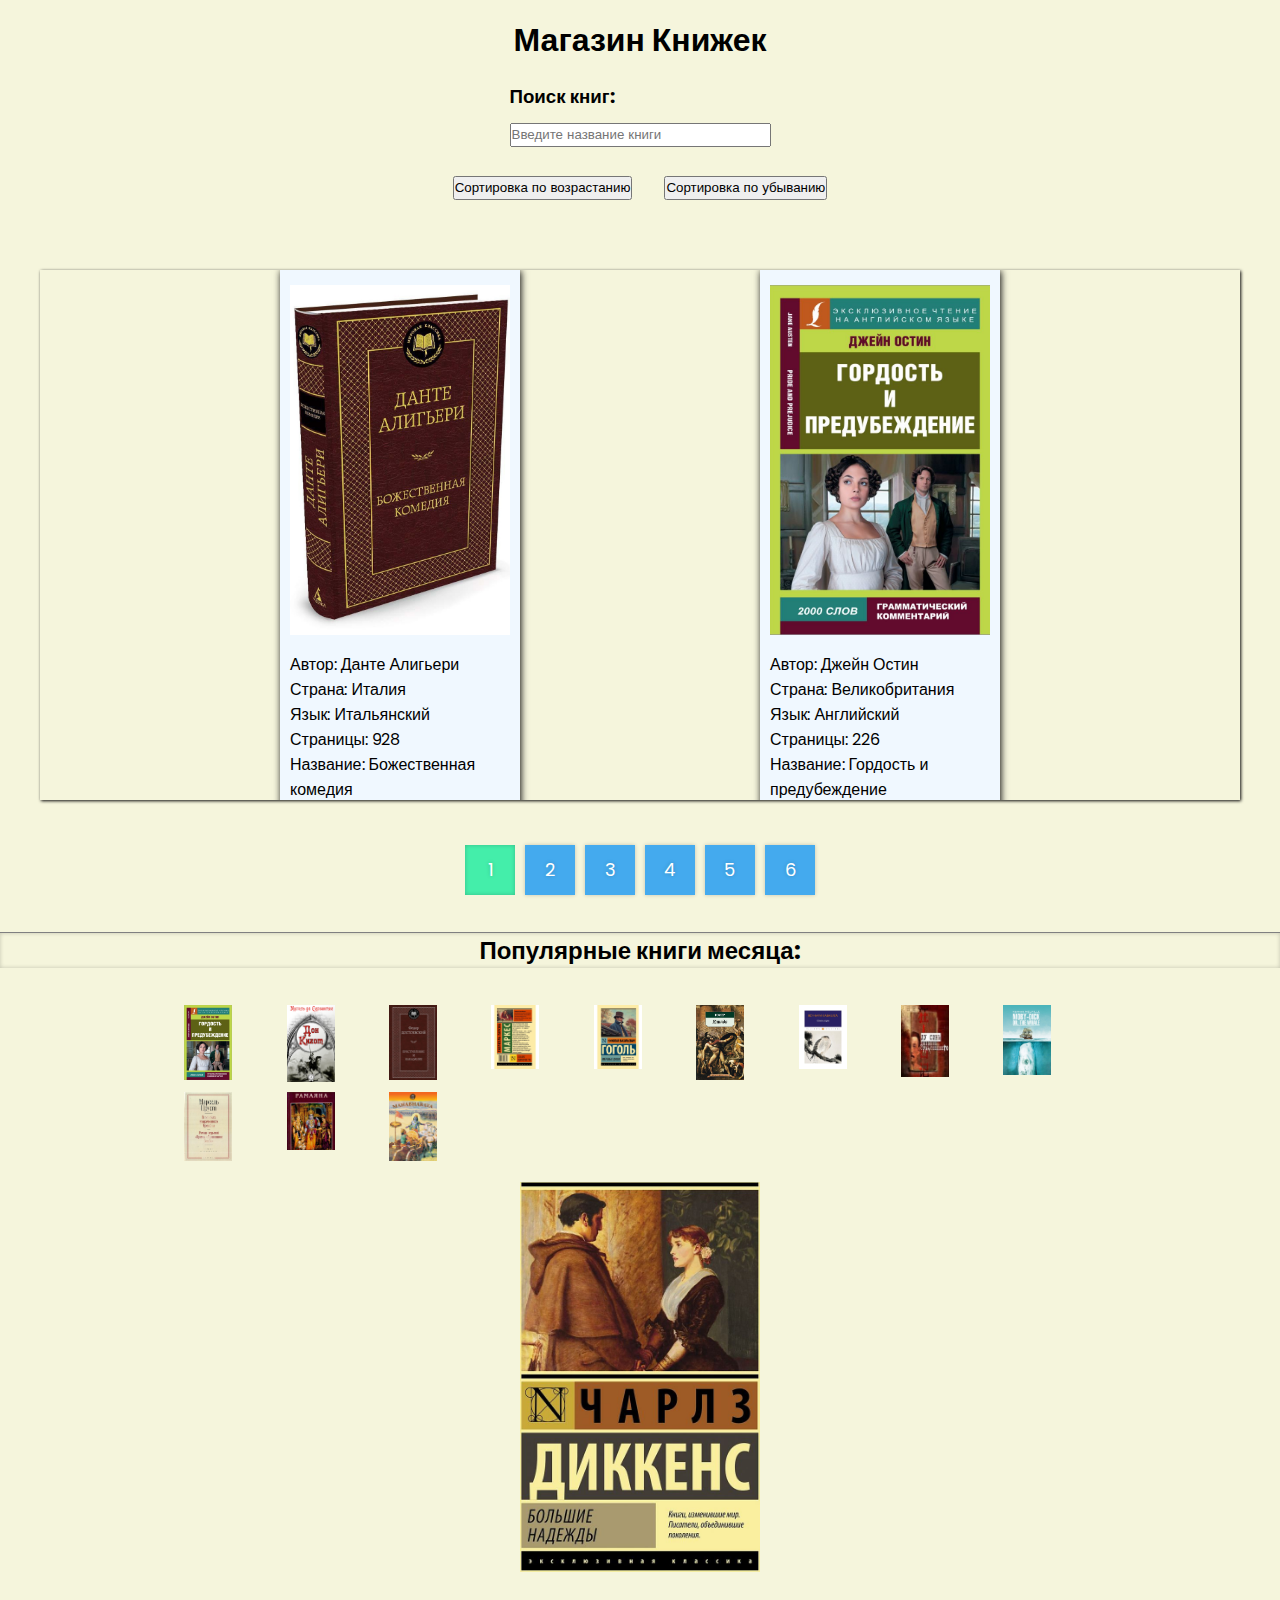
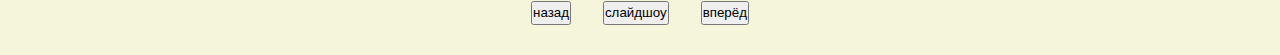
<file: index.html>
<!DOCTYPE html>
<html lang="ru">
<head>
    <meta charset="UTF-8">
    <meta http-equiv="X-UA-Compatible" content="IE=edge">
    <meta name="viewport" content="width=device-width, initial-scale=1.0">
    <title>Document</title>
    <link rel="stylesheet" href="style/styleGeneral.css">
    <link rel="stylesheet" href="style/styleModal.css">
    <link rel="stylesheet" href="style/styleFirstTask.css">
    <link rel="stylesheet" href="style/stylePagination.css">
    <link rel="stylesheet" href="style/styleSlider.css">


</head>
<body>
    
    <div class="modal">
        <div class="modal__main">
            <h2 class="modal__title">Modal Window</h2>
        
            <div class="modal__container">
                <p>Lorem ipsum dolor sit amet consectetur adipisicing elit. Dolore asperiores ullam quod nobis quis delectus sequi aliquid velit. Aperiam accusamus vitae assumenda labore et in soluta est doloremque vel voluptas!<br></p>
                <p>Lorem ipsum dolor sit, amet consectetur adipisicing elit. Ratione obcaecati alias distinctio eum corporis rerum cum. Nesciunt ullam iure error impedit odio, soluta, placeat inventore temporibus vel quisquam, qui nihil! Quaerat dignissimos odio quisquam facere, molestias ratione? Hic non nulla dolor est ipsa odit ab, ducimus quos deleniti quidem ipsum?</p>
            </div>

            <button class="modal__close">&#10006</button>
        </div>
    </div>

    <div class="sortBtnDiv">
        <button class="increase" id="butOne">Сортировка по возрастанию</button>
        <button class="iescending" id="butTwo">Сортировка по убыванию</button>
    </div>
    

    <script src="js/JSON_file.js"></script>
    <script src="js/js.js"></script>
    <script src="js/slider.js"></script>
    <script src="js/searchNew.js"></script>
    <script src="js/sortIncrease.js"></script>
    <script src="js/sortDescending.js"></script>
    <script src="js/paginationBooksNew.js"></script>
    <script src="js/modalWindow.js"></script>




</body>
</html>
</file>
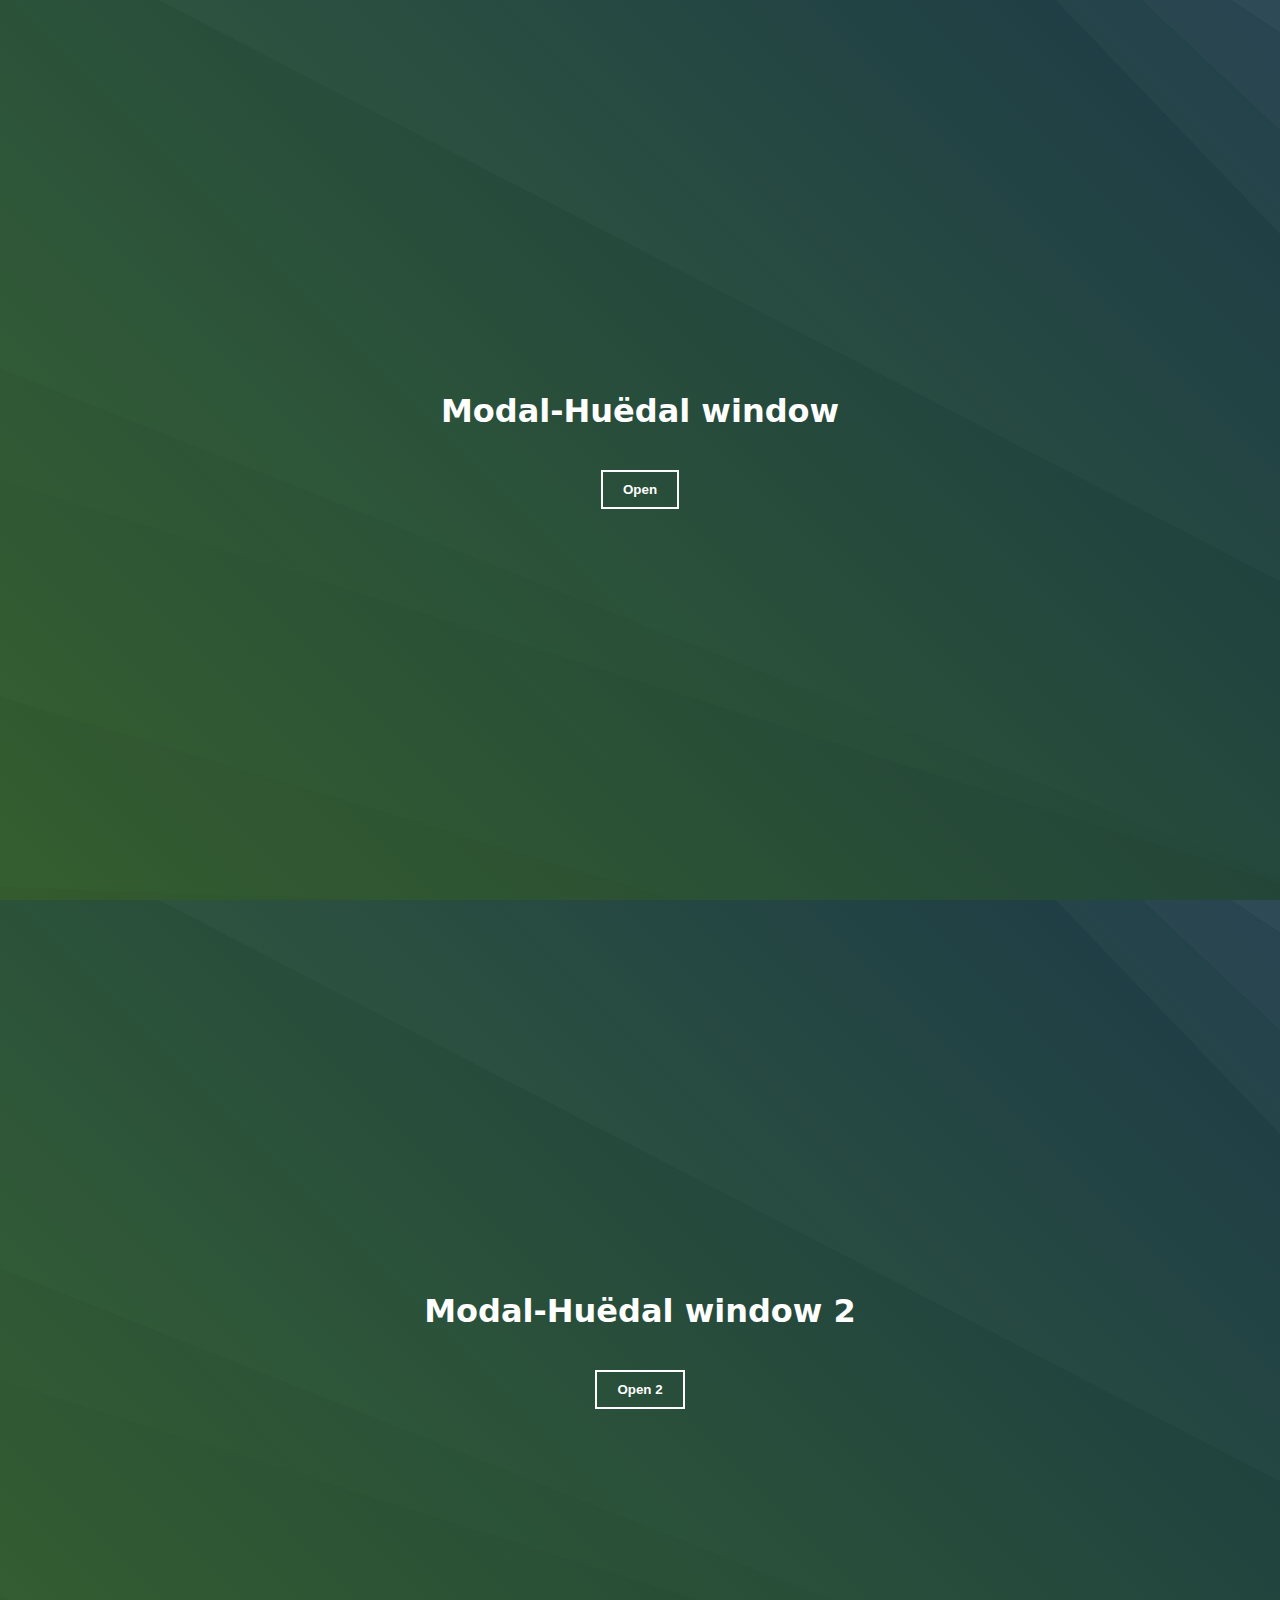
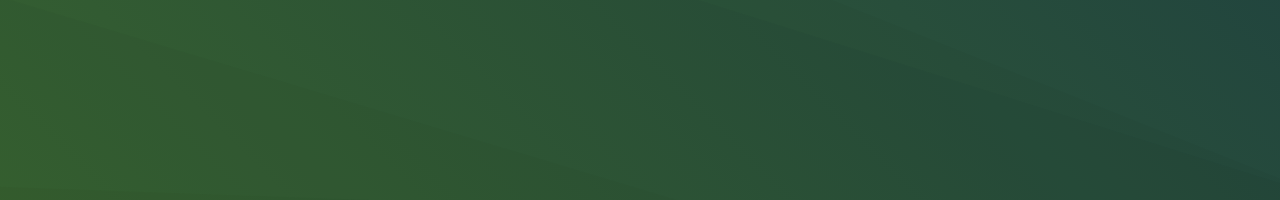
<file: Модальное окно/innerModalWindow.html>
<!DOCTYPE html>
<html lang="ru">
<head>
    <meta charset="UTF-8">
    <meta http-equiv="X-UA-Compatible" content="IE=edge">
    <meta name="viewport" content="width=device-width, initial-scale=1.0">
    <title>Document</title>
    <link rel="stylesheet" href="stylemodal.css">
    <script src="scriptModal.js" defer></script>
</head>
<body>

    <section class="section">
        <h1 class="section__title">Modal-Huёdal window</h1>
        <button class="section__button section__button1">Open</button>
    </section>


    <section class="section">
        <h1 class="section__title">Modal-Huёdal window 2</h1>
        <button class="section__button section__button2">Open 2</button>
    </section>


    <div class="modal modal1">
        <div class="modal__main">
            <h2 class="modal__title">Модальное хуйкно</h2>
            
            <div class="modal__container">
            <p>Я ебу собак. Всегда готов. Трахнуть сразу несколько котооооов. Да, я зоофил, не говорииии. Лучше мне собачку подари!</p>
            </div>

            <button class="modal__close">&#10006</button>
        </div>    
    </div>


    <div class="modal modal2">
        <div class="modal__main">
            <h2 class="modal__title">Модальное хуйкно 2</h2>
            
            <div class="modal__container">
            <p>Я ебу собак. Всегда готов. Трахнуть сразу несколько котооооов. Да, я зоофил, не говорииии. Лучше мне собачку подари!</p>
            </div>

            <button class="modal__close">&#10006</button>
        </div>    
    </div>


    
<!--<script src="js/modalWin.js"></script>
    <script src="js/JSON.js"></script>
    <script src="js/js.js"></script>
    <script src="js/search.js"></script>
    <script src="js/sortIncrease.js"></script>
    <script src="js/sortDescending.js"></script> -->
    
      <!-- 1  <button class="increase" id="butOne">Сортировка по возрастанию</button>
    <button class="iescending" id="butTwo">Сортировка по убыванию</button> -->

    <!-- 2 <div class="btn">
        <a href="#" id="open_pop-up">Modal</a>
    </div> -->

    <!-- 3 <div class="pop_up" id="pop_up">
        <div class="pop_up_container">
            <div class="pop_up_body" id="pop_up_body">
            <p>Lorem ipsum dolor sit amet consectetur adipisicing elit. Inventore porro omnis enim sapiente ipsam excepturi sed quidem, ducimus doloremque ad laborum, perferendis velit officiis ipsum fugit eos beatae.</p>
                <div class="pop_up_close" id="pop_up_close">&#10006
                </div>
            </div>
        </div>  
    </div> -->
    
</body>
</html>
</file>
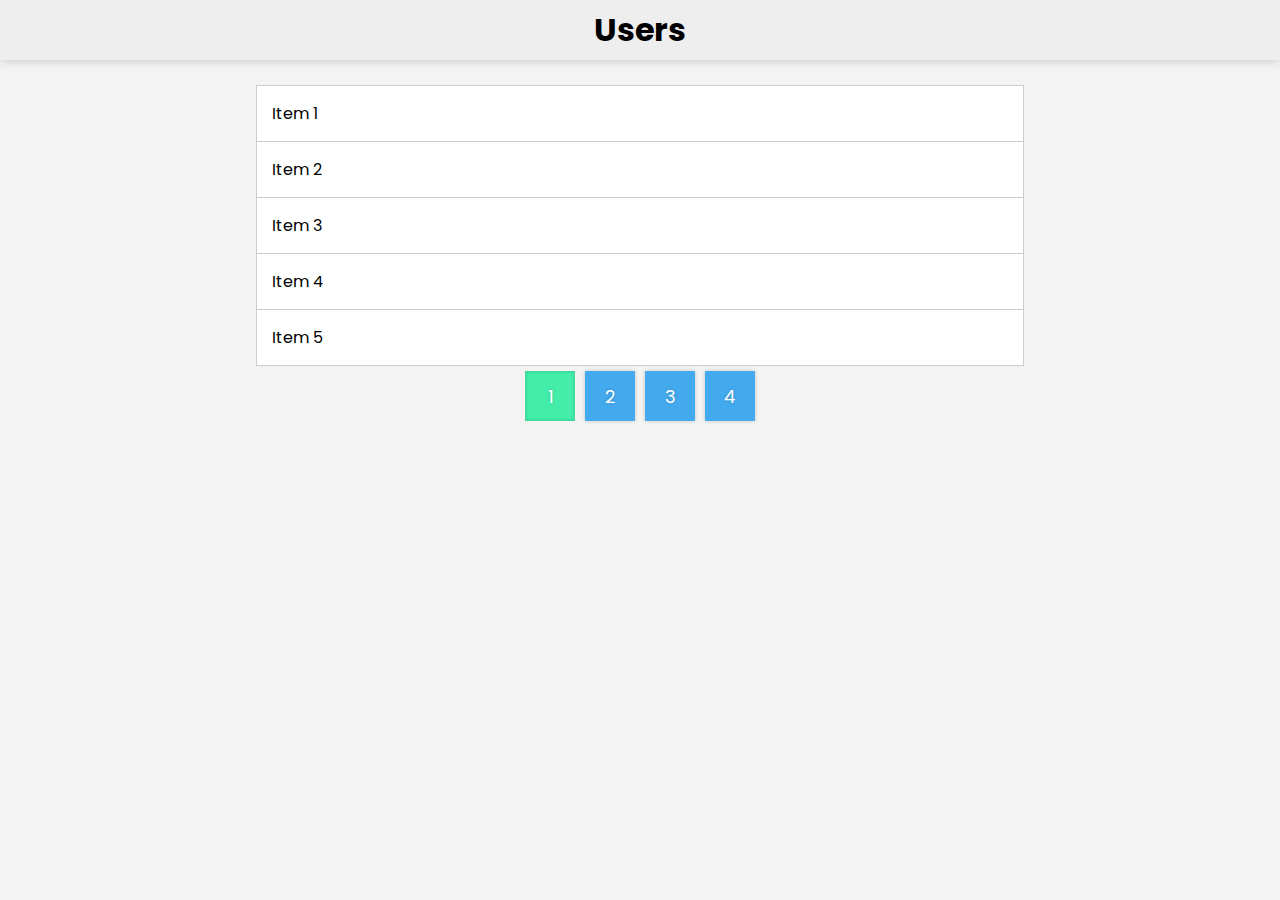
<file: Пагинация/indexPagination.html>
<!DOCTYPE html>
<html lang="en">
<head>
    <meta charset="UTF-8" />
    <!-- <meta http-equiv="X-UA-Compatible" content="IE-edge" />  -->
    <meta name="viewport" content="width=device-width, initial-scale=1.0">
    <title>Pagination</title>
    <link rel="stylesheet" href="stylePagination.css">
    <!-- FontAwesome CDN -->
    <!-- <link rel="stylesheet" href="https://cdnjs.cloudflare.com/ajax/libs/font-awesome/6.2.1/css/all.min.css" /> -->
</head>
<body>
    <header>
        <h1>Users</h1>
    </header>
    <main>
        <div class="list" id="list"></div>
        <div class="pagenumbers" id="pagination"></div>
    </main>


    <script src="Pagination.js"></script>









      <!-- <div class="container">
        <button class="button">
            <i class="fa-solid fa-angels-left"></i>
        </button>
        <button class="button">
            <i class="fa-solid fa-angel-left"></i>
        </button>
    </div> -->
</body>
</html>
</file>
<file: style/styleGeneral.css>
/* Общее */
@import url('https://fonts.googleapis.com/css2?family=Poppins:wght@100;400&family=Roboto&display=swap');
* {
    margin: 0px;
    padding: 0px;
    font-family: "Poppins", sans-serif;
}

body{
    background-color:beige;
    
}

header {
    /* margin: auto; */
    display: flex;
    justify-content:center;
}

.nav{
    display:flex;
    flex-direction: column;
    /* justify-content: center; */
    align-items: center;
}

.nameSearch{
    margin:2px 0px 10px 0px;
}









/* всякое запасное */

/* @font-face {
    font-family: "Roboto my";
    src: url("../fonts/Roboto-Regular.ttf");
} */

/* .books.hide {
    display: none;
} */

/* .increase-book{
    display: grid;
    grid-template-columns: repeat(4, 12%);
    justify-content: space-evenly;
    row-gap: 50px;
} */

/* .increase-book {
    display: flex;
    justify-content: stretch;
    box-shadow: 1px 1px 5px rgb(11, 10, 10);
} */


/* @import url('https://fonts.googleapis.com/css2?family=Poppins:wght@100;400&family=Roboto&display=swap');
*{
    margin: 0;
    padding: 0;
    box-sizing: border-box;
    font-family: "Poppins", sans-serif;
}

body{
    background: #F3F3F3;
}

header{
    display: flex;
    justify-content: center;
    align-items: center;
    height: 60px;
    background-color: #EEE;
    box-shadow: 0px 0px 10px rgba(0, 0, 0, 0.2);
} */

/* .list, .pagenumbers{
    display: flex;
    flex-direction: column;
    align-items: center;
} */
</file>
<file: style/styleModal.css>
/* Модальное окно */

.btn {
    background-color: transparent;
    border: 2px solid white;
    color: white;
    font-weight: 700;
    padding: 10px 20px;
    cursor: pointer;
    outline: 2px solid transparent;
    outline-offset: 3px;
    transition: background-color .2s ease-in-out, color .2s ease-in-out;
  }
  
  .btn:hover {
    background-color: #fff;
    color: #000;
  }
  
  .btn:focus-visible {
    outline-color: yellow;
  }

.modal{
    position:fixed;
    inset:0;           /*https://developer.mozilla.org/ru/docs/Web/CSS/inset*/
    background-color: rgba(0, 0, 0, 0.5);   /*последний параметр - прозрачность*/
    /* display: flex; */
    cursor:pointer;
    overflow-y: auto;
    padding: 30px;
    display: none;
    /* 
    writing-mode: vertical-lr; 
    opacity: 0.5;
    */
    }
    
    .modal__main{
        position:relative;
        max-width: 600px;
        margin:auto;
        background-color: azure;
        color: #000;
        border-radius: 16px;
        padding: 30px;
        cursor: default;
    
    }
    
    .modal__title{
        margin-bottom: 30px;
    }
    
    .modal__close{
        background-color:transparent;
        border:none;
        cursor:pointer;
        font-size: 22px;
        position: absolute;
        top: 10px;
        right:10px;
        outline:1px solid transparent;
        outline-offset: 3px;
        transition: outline-color .15s ease-in-out;
        border-radius: 3px;
        padding: 0;
        text-align: center;
        display: block;
        width: 30px;
        height: 30px;
    
    }
    
    .modal__close:focus-visible{
    outline-color: green;
    }
</file>
<file: style/styleFirstTask.css>
/* Задание 1 */
.name{
    margin: auto;
    margin-top: 1rem;
    margin-bottom: 1rem;
}

h1{
    margin: auto;
    display: flex;
    /* display:none; */
    justify-content:center;    
}

.sortBtnDiv{
    display: flex;
    flex-direction: row;
    justify-content: center;
    margin-top: 1rem;
}

.collection-Books {
    display: grid;
    grid-template-columns: repeat(2, 20%);
    justify-content:space-evenly;
    row-gap:50px;
    overflow-y: scroll;
    height: 530px;
    margin:40px;
    box-shadow: 1px 1px 3px rgb(11, 10, 10);

}

.books {
    display: flex;
    justify-content:center;
    box-shadow: 1px 1px 7px rgb(11, 10, 10);
    background-color: aliceblue;
    box-sizing: content-box;
    
};

.divBookInfo > .img-Book {
    width: 100%;
}

.img-Book {
    /* box-sizing: content-box; */
    /* margin: 15px 5px 10px 5px; */
    margin-top: 15px;
    margin-bottom: 10px;
    height: 350px;
    width: 100%;
    object-fit:cover;
};

.ulBook .pText {
    padding:  0 20px;
}

.divBookInfo { 
 /* box-sizing: border-box; */
 margin: 0px 10px 0px 10px;
}

.btn{
    color: rgb(105, 105, 105);
    border-color: rgb(105, 105, 105);
}

button {
    margin-bottom: 30px;
}

.hide {
    display: none;
}


@media (max-width: 1024px){
    .collection-Books {
        display: grid;
        grid-template-columns: repeat(2, 1fr);
        justify-content:space-evenly;
        gap:10px;
        overflow: scroll;
        height: 560px;
        margin:40px;
}
/* .books{
    align-items: center;
} */

.pText{
    display: grid;
    align-items: center;
    justify-items: center;
}

.img-Book{
    object-fit:contain;
}
}
</file>
<file: style/stylePagination.css>
/* Пагинация */

.divList{
    box-sizing: border-box;
    display: flex;
    flex-direction: column;
    align-items: center;
}

.list{
    display: flex;
    flex-direction: column;
    align-items: center;
    width: 100%;
    max-width: 768px;
    background-color: #FFF;
    border: 1px solid #CCC;
    margin-top: 25px;
}

.list .item {
    padding:15px;
    border-bottom: 1px solid #CCC;
}

.list .item:last-of-type {
    border-bottom: none;
}

.list .item:hover{
    background-color: rgba(0, 0, 0, 0.05);
}

.pagenumbers{
    display: flex;
    flex-wrap: wrap;
    justify-content: center;
    align-items: center;
    margin-top: 1rem;
    margin-bottom: 2rem;
}

.pagenumbers button {
    width: 50px;
    height: 50px;

    appearance: none;
    border:none;
    outline: none;
    cursor: pointer;

    background-color: #44AAEE;

    margin: 5px;
    transition: 0.4s;

    color:#FFF;
    font-size: 18px;
    text-shadow: 0px 0px 4px rgba(0, 0, 0, 0.2);
    box-shadow: 0px 0px 4px rgba(0, 0, 0, 0.2);
}

.pagenumbers button:hover{
    background-color: #44EEAA;
}

.pagenumbers button.active{
    background-color: #44EEAA;
    box-shadow: inset 0px 0px 4px rgba(0, 0, 0, 0.2);
}
</file>
<file: style/styleSlider.css>
/* Слайдер */
.sliderHeader{
    display: flex;
    flex-direction: row;
    justify-content: center;
    border-top: 1px solid grey;
    box-shadow: inset 0px 0px 4px rgba(0, 0, 0, 0.2);

}

.sliderDiv{
    display: grid;
    grid-template-columns: repeat(9, 8%);
    justify-content:space-evenly;
    margin: auto;
    margin-top: 2rem;
    justify-content:center;
}

.imgMini{
    width: 3rem;
    margin:5px;
}

/* аля-выборка популярных книг */
.imgMini:nth-child(2n+1){   
    display: none;
}

.imgMain{
    margin: auto;
    margin-top:1rem;
    margin-bottom: 1rem; 
    width: 15rem;
    display:flex;
    justify-content:center;
}

.photodiv{
    margin:0;
}

.buttonDiv{
    display: flex;
    flex-direction: row;
    justify-content:center;
    
}

button{
    margin-top: 1%;
    margin-left: 1rem;
    margin-right: 1rem;
    justify-content:center;
}

@media (max-width: 1024px){
    .sliderDiv{
        display:grid;
        justify-content: center;
        gap: 5px;
    }

    .imgMini{
        width: 1.5rem;
    }
}
</file>
<file: Модальное окно/stylemodal.css>
html {
  box-sizing: border-box;
}

*,
*:after,
*:before {
  box-sizing: inherit;
}

h1,
h2,
h3,
p {
  margin: 0;
}

body {
  min-width: 320px;
  margin: 0;
  color: #fff;
  font-family: system-ui, -apple-system, BlinkMacSystemFont, 'Segoe UI', Roboto, Oxygen, Ubuntu, Cantarell, 'Open Sans', 'Helvetica Neue', sans-serif;
}

a {
  color: inherit;
}

.header {
  padding: 10px 0;
  background-color: #000;
}

.navigation {
  width: 100%;
  display: flex;
  justify-content: center;
  gap: 50px;
}

.section {
  display: flex;
  flex-direction: column;
  justify-content: center;
  align-items: center;
  min-height: 100vh;
  background: rgba(66, 114, 47, 1) url("data:image/svg+xml,%3csvg xmlns='http://www.w3.org/2000/svg' version='1.1' xmlns:xlink='http://www.w3.org/1999/xlink' xmlns:svgjs='http://svgjs.com/svgjs' width='1440' height='560' preserveAspectRatio='none' viewBox='0 0 1440 560'%3e%3cg mask='url(%26quot%3b%23SvgjsMask1166%26quot%3b)' fill='none'%3e%3crect width='1440' height='560' x='0' y='0' fill='url(%23SvgjsLinearGradient1167)'%3e%3c/rect%3e%3cpath d='M1440 0L1087.66 0L1440 233.38z' fill='rgba(255%2c 255%2c 255%2c .1)'%3e%3c/path%3e%3cpath d='M1087.66 0L1440 233.38L1440 384.81L1032.27 0z' fill='rgba(255%2c 255%2c 255%2c .075)'%3e%3c/path%3e%3cpath d='M1032.27 0L1440 384.81L1440 480.87L978.5699999999999 0z' fill='rgba(255%2c 255%2c 255%2c .05)'%3e%3c/path%3e%3cpath d='M978.57 0L1440 480.87L1440 528.48L420.45000000000005 0z' fill='rgba(255%2c 255%2c 255%2c .025)'%3e%3c/path%3e%3cpath d='M0 560L552.09 560L0 540.22z' fill='rgba(0%2c 0%2c 0%2c .1)'%3e%3c/path%3e%3cpath d='M0 540.22L552.09 560L743.04 560L0 337.02000000000004z' fill='rgba(0%2c 0%2c 0%2c .075)'%3e%3c/path%3e%3cpath d='M0 337.02L743.04 560L1151.6 560L0 196.96999999999997z' fill='rgba(0%2c 0%2c 0%2c .05)'%3e%3c/path%3e%3cpath d='M0 196.97000000000003L1151.6 560L1151.6899999999998 560L0 100.74000000000002z' fill='rgba(0%2c 0%2c 0%2c .025)'%3e%3c/path%3e%3c/g%3e%3cdefs%3e%3cmask id='SvgjsMask1166'%3e%3crect width='1440' height='560' fill='white'%3e%3c/rect%3e%3c/mask%3e%3clinearGradient x1='84.72%25' y1='-39.29%25' x2='15.28%25' y2='139.29%25' gradientUnits='userSpaceOnUse' id='SvgjsLinearGradient1167'%3e%3cstop stop-color='%230e2a47' offset='0'%3e%3c/stop%3e%3cstop stop-color='rgba(66%2c 114%2c 47%2c 1)' offset='1'%3e%3c/stop%3e%3c/linearGradient%3e%3c/defs%3e%3c/svg%3e") center/cover no-repeat;
}

.section__title {
  text-align: center;
  margin-bottom: 40px;
}

.section__button {
  background-color: transparent;
  border: 2px solid white;
  color: white;
  font-weight: 700;
  padding: 10px 20px;
  cursor: pointer;
  outline: 2px solid transparent;
  outline-offset: 3px;
  transition: background-color .2s ease-in-out, color .2s ease-in-out;
}

.section__button:hover {
  background-color: #fff;
  color: #000;
}

.section__button:focus-visible {
  outline-color: yellow;
}

.modal{
position:fixed;
inset:0;           /*https://developer.mozilla.org/ru/docs/Web/CSS/inset*/
background-color: rgba(0, 0, 0, 0.5);   /*последний параметр - прозрачность*/
/* display: flex; */
cursor:pointer;
overflow-y: auto;
padding: 30px;
display: none;
/* 
writing-mode: vertical-lr; 
opacity: 0.5;
*/
}

.modal__main{
    position:relative;
    max-width: 600px;
    margin:auto;
    background-color: azure;
    color: #000;
    border-radius: 16px;
    padding: 30px;
    cursor: default;

}

.modal__title{
    margin-bottom: 30px;
}

.modal__close{
    background-color:transparent;
    border:none;
    cursor:pointer;
    font-size: 22px;
    position: absolute;
    top: 10px;
    right:10px;
    outline:1px solid transparent;
    outline-offset: 3px;
    transition: outline-color .15s ease-in-out;
    border-radius: 3px;
    padding: 0;
    text-align: center;
    display: block;
    width: 30px;
    height: 30px;

}

.modal__close:focus-visible{
outline-color: green;
}
</file>
<file: Пагинация/stylePagination.css>
@import url('https://fonts.googleapis.com/css2?family=Poppins:wght@100;400&family=Roboto&display=swap');
*{
    margin: 0;
    padding: 0;
    box-sizing: border-box;
    font-family: "Poppins", sans-serif;
}

body{
    background: #F3F3F3;
}

header{
    display: flex;
    justify-content: center;
    align-items: center;
    height: 60px;
    background-color: #EEE;
    box-shadow: 0px 0px 10px rgba(0, 0, 0, 0.2);
}

main {
    display: flex;
    flex-direction: column;
    align-items: center;
}

main .list{
    width: 100%;
    max-width: 768px;
    background-color: #FFF;
    border: 1px solid #CCC;
    margin-top: 25px;
}

main .list .item {
    padding:15px;
    border-bottom: 1px solid #CCC;
}

main .list .item:last-of-type {
    border-bottom: none;
}

main .list .item:hover{
    background-color: rgba(0, 0, 0, 0.05);
}

.pagenumbers{
    display: flex;
    flex-wrap: wrap;
    justify-content: center;
    align-items: center;
}

.pagenumbers button {
    width: 50px;
    height: 50px;

    appearance: none;
    border:none;
    outline: none;
    cursor: pointer;

    background-color: #44AAEE;

    margin: 5px;
    transition: 0.4s;

    color:#FFF;
    font-size: 18px;
    text-shadow: 0px 0px 4px rgba(0, 0, 0, 0.2);
    box-shadow: 0px 0px 4px rgba(0, 0, 0, 0.2);
}

.pagenumbers button:hover{
    background-color: #44EEAA;
}

.pagenumbers button.active{
    background-color: #44EEAA;
    box-shadow: inset 0px 0px 4px rgba(0, 0, 0, 0.2);
}
</file>
